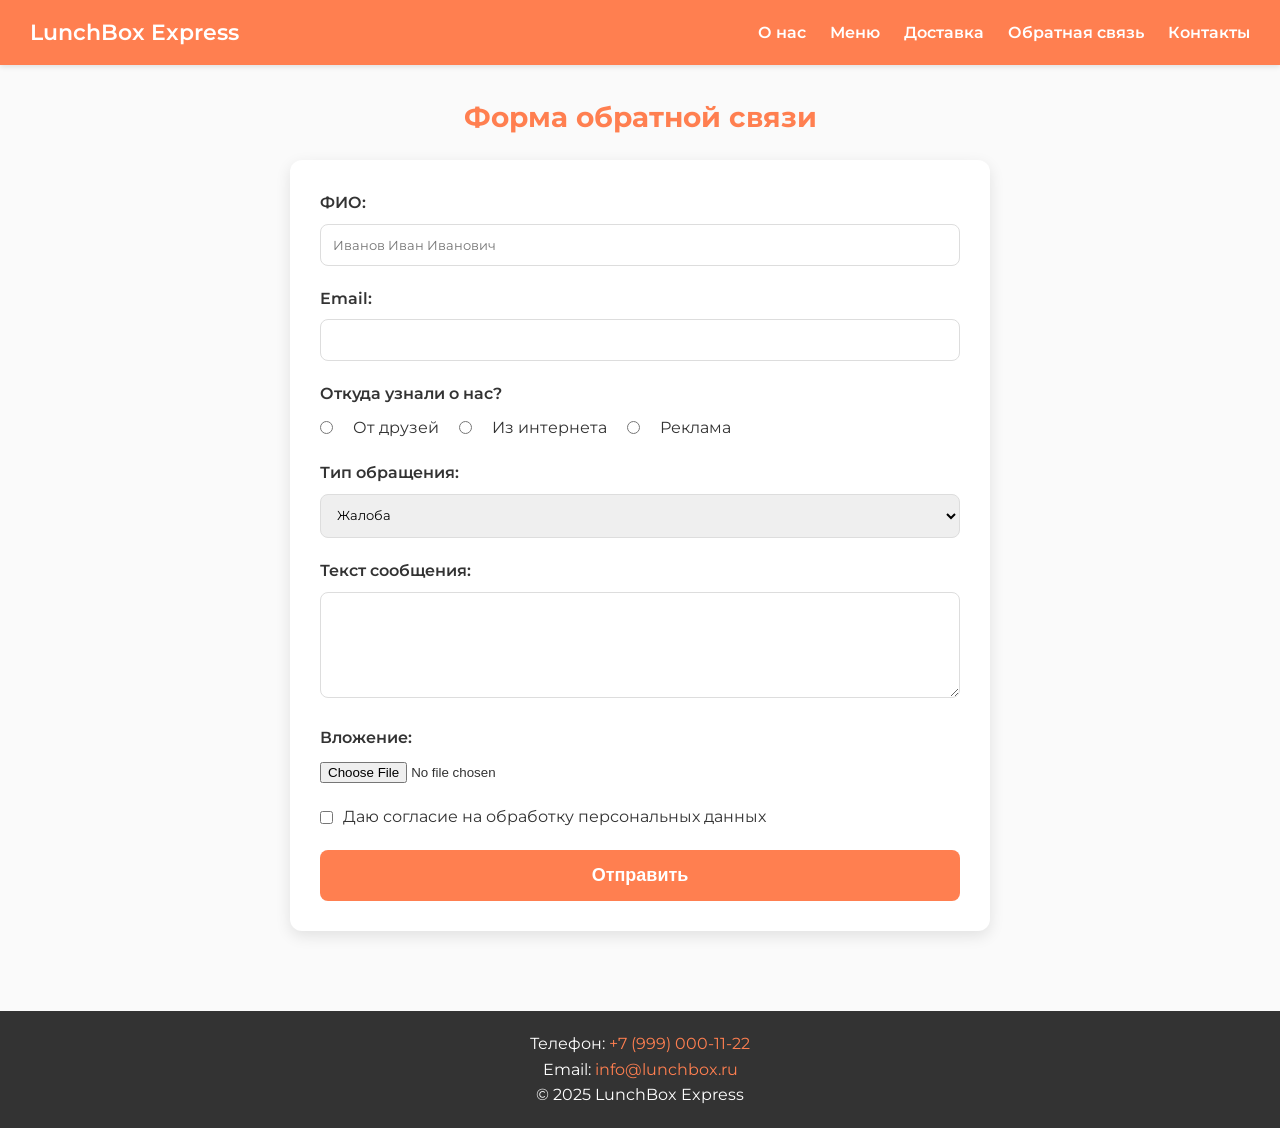
<file: feedback.html>
<!DOCTYPE html>
<html lang="ru">
<head>
  <meta charset="UTF-8">
  <meta name="viewport" content="width=device-width, initial-scale=1.0">
  <title>Обратная связь - LunchBox Express</title>
  <link href="https://fonts.googleapis.com/css2?family=Montserrat:wght@400;600&display=swap" rel="stylesheet">
  <link rel="stylesheet" href="style.css">
</head>
<body>
  <header>
    <div class="logo"><a href="index.html" style="color: white; text-decoration: none;">LunchBox Express</a></div>
    <nav>
      <a href="index.html#about">О нас</a> 
      <a href="index.html#menu">Меню</a>
      <a href="index.html#delivery">Доставка</a>
      <a href="feedback.html">Обратная связь</a>
      <a href="index.html#contacts">Контакты</a> 
    </nav>
  </header>

  <main>
    <section id="feedback-form">
      <h2>Форма обратной связи</h2>
      <form action="https://httpbin.org/post" method="POST" class="feedback-form" enctype="multipart/form-data">
        <div class="form-group">
          <label for="fullName">ФИО:</label>
          <input placeholder = "Иванов Иван Иванович" type="text" id="fullName" name="fullName" required>
        </div>

        <div class="form-group"> 
          <label for="email">Email:</label>
          <input type="email" id="email" name="email" required>
        </div>

        <div class="form-group">
          <label>Откуда узнали о нас?</label>

          <div class="radio-group">
            <input type="radio" id="source_friends" name="source" value="friends">
            <label for="source_friends">От друзей</label>
            <input type="radio" id="source_internet" name="source" value="internet">
            <label for="source_internet">Из интернета</label>
            <input type="radio" id="source_ad" name="source" value="ad">
            <label for="source_ad">Реклама</label>
          </div>
        </div>
        
        <div class="form-group">
          <label for="appealType">Тип обращения:</label>
          <select id="appealType" name="appealType">
            <option value="complaint">Жалоба</option>
            <option value="suggestion">Предложение</option>
          </select>
        </div>

        <div class="form-group"> 
          <label for="message">Текст сообщения:</label>
          <textarea id="message" name="message" rows="5" required></textarea>
        </div>

        <div class="form-group">
          <label for="attachment">Вложение:</label>
          <input type="file" id="attachment" name="attachment">
        </div>

        <div class="form-group-checkbox">
          <input type="checkbox" id="consent" name="consent" required>
          <label for="consent">Даю согласие на обработку персональных данных</label>
        </div>

        <button type="submit" class="submit-btn">Отправить</button>
      </form>
    </section>
  </main>

  <footer id="contacts">
    <p>Телефон: <a href="tel:+79990001122">+7 (999) 000-11-22</a></p>
    <p>Email: <a href="mailto:info@lunchbox.ru">info@lunchbox.ru</a></p>
    <p>© 2025 LunchBox Express</p>
  </footer>
</body>
</html>
</file>
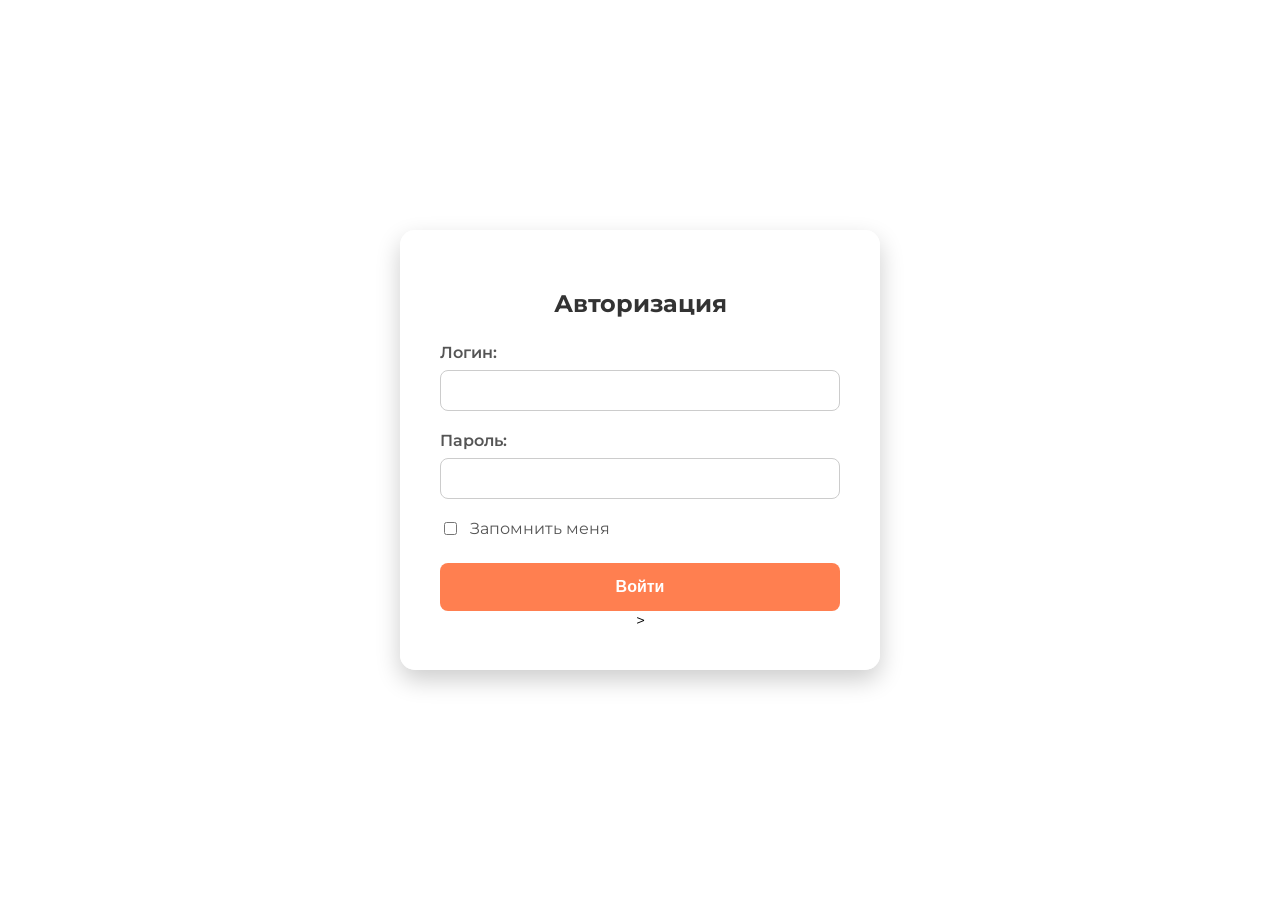
<file: login.html>
<!DOCTYPE html>
<html lang="ru">
<head>
    <meta charset="UTF-8">
    <meta name="viewport" content="width=device-width, initial-scale=1.0">
    <title>Вход - LunchBox Express</title>
    <link rel="stylesheet" href="login.css">
    <link href="https://fonts.googleapis.com/css2?family=Montserrat:wght@400;600&display=swap" rel="stylesheet">
</head>
<body>
    <div class="login-container">
        <form action="https://httpbin.org/post" method="POST" class="login-form">
        <!-- Форма авторизации + отправка на указанный в методичке сайт -->
            <h2>Авторизация</h2>
            <div class="input-group">
                <label for="username">Логин:</label>
                <input type="text" id="username" name="username" required>
            </div>

            <div class="input-group">
                <label for="password">Пароль:</label>
                <input type="password" id="password" name="password" required>
            </div>

            <div class="checkbox-group">
            <!-- Класс checkbox-group используется для работы с группой чекбоксов -->
                <input type="checkbox" id="remember" name="remember">
                <label for="remember">Запомнить меня</label>
            </div>
            <button type="submit">Войти</button>
            <!-- Кнопка -->>
        </form>
    </div>
</body>
</html>
</file>
<file: style.css>
/* Сброс стилей для всех элементов, вроде как неоходим */
* {
  margin: 0;
  padding: 0;
  box-sizing: border-box;
}

/* Основные стили для body: шрифт, цвет, фон, межстрочный интервал */
body {
  font-family: 'Montserrat', sans-serif;
  font-size: 16px;
  color: #333;
  background-color: #fafafa;
  line-height: 1.6;
}

/* Стили для шапки сайта */
header {
  background-color: #ff7f50; /* Оранжевый фон */
  color: white; /* Белый текст */
  display: flex; /* Flex-контейнер, нужен для создания адаптивных макетов */
  justify-content: space-between; /* Равномерно распределяет элементы по краям */
  align-items: center; /* Вырвнивает содержимое flex-контейнера по центру */
  padding: 15px 30px; /* Внутренние отступы */
  box-shadow: 0 2px 5px rgba(0,0,0,0.1); /* Тень для шапки */
}

/* Стили для логотипа */
.logo {
  font-size: 22px;
  font-weight: 600;
}

/* Стили для ссылок в навигации */
nav a {
  margin-left: 20px; /* Отступ между ссылками */
  text-decoration: none; /* Без подчеркивания */
  font-weight: 600;
  color: white;
  transition: opacity 0.3s; /* Плавное изменение прозрачности при загрузке сайта */
}

/* Эффект наведения на ссылки */
nav a:hover {
  opacity: 0.7;
}

/* Стили для основного контента */
main {
  padding: 30px;
  max-width: 900px; /* Ограничиваем ширину контента для лучшей читаемости */
  margin: 0 auto; /* Центрируем блок main */
}

/* Отступ между секциями */
section {
  margin-bottom: 50px;
}

/* Стили для заголовков второго уровня */
h2 {
  font-size: 28px; /* Увеличили размер заголовка */
  margin-bottom: 20px;
  color: #ff7f50;
  text-align: center; /* Центрируем заголовки секций */
}

/* Стили для изображений */
img {
  width: 100%; /* Ширина на 100% от родительского блока */
  max-width: 500px;
  border-radius: 12px; /* Скругление углов */
  margin: 0 auto 15px; /* Центрируем картинку */
  display: block;
  box-shadow: 0 4px 15px rgba(0,0,0,0.1); /* Тень для изображения */
}

/* Стили для таблицы */
table {
  width: 100%;
  border-collapse: collapse; /* Убирает двойные линии */
  background: white;
  box-shadow: 0 4px 12px rgba(0,0,0,0.05); /* Тень */
  border-radius: 8px;
  overflow: hidden; /* Скрываем всё, что выходит за скруглённые углы */
}

/* Стили для ячеек таблицы */
th, td {
  padding: 12px 15px;
  border-bottom: 1px solid #ddd;
  text-align: left;
}

/* Стили для заголовков таблицы */
th {
  background-color: #ff7f50;
  color: white;
}

/* Эффект наведения на строки таблицы */
tr:hover {
  background-color: #f9f9f9;
}

/* Стили для маркированных списков */
ul {
  list-style: none; /* Убираем стандартные маркеры */
  padding-left: 0;
}

/* Стили для элементов списка */
ul li {
  background: #fff;
  padding: 10px 15px;
  margin-bottom: 8px;
  border-radius: 5px;
  box-shadow: 0 2px 5px rgba(0,0,0,0.05); /* Небольшая тень для каждого пункта */
}

/* Стили для футера */
footer {
  background-color: #333;
  color: white;
  text-align: center;
  padding: 20px;
}

/* Стили для ссылок в футере */
footer a {
  color: #ff7f50;
  text-decoration: none;
}

/* Эффект наведения на ссылки в футере */
footer a:hover {
  text-decoration: underline;
}

/* --- НОВЫЕ СТИЛИ ДЛЯ ФОРМЫ ОБРАТНОЙ СВЯЗИ --- */

/* Стили для контейнера формы */
.feedback-form {
  background: white; /* Белый фон */
  padding: 30px; /* Внутренние отступы */
  border-radius: 12px; /* Скругление углов */
  box-shadow: 0 5px 15px rgba(0,0,0,0.1); /* Тень */
  max-width: 700px; /* Максимальная ширина формы */
  margin: 0 auto; /* Центрирование */
}

/* Стили для группы элементов (метка + поле ввода) */
.form-group {
  margin-bottom: 20px; /* Отступ снизу */
}

/* Стили для текстовых меток */
.form-group label {
  display: block; /* Метка занимает всю ширину */
  margin-bottom: 8px; /* Отступ от поля ввода */
  font-weight: 600; /* Жирный шрифт */
}

/* Общие стили для полей ввода, текстовой области и селектора */
.form-group input[type="text"],
.form-group input[type="email"],
.form-group textarea,
.form-group select {
  width: 100%; /* Занимают всю ширину родителя */
  padding: 12px; /* Внутренние отступы для комфортного ввода */
  border: 1px solid #ddd; /* Светлая рамка */
  border-radius: 8px; /* Скругление углов */
  font-family: 'Montserrat', sans-serif; /* Наследуем шрифт */
}

/* Стили для группы радио-кнопок */
.radio-group {
    display: flex; /* Используем flex для выравнивания в ряд */
    gap: 20px; /* Расстояние между кнопками */
    align-items: center; /* Вертикальное выравнивание по центру */
}

/* Стили для меток у радио-кнопок, чтобы они не были жирными */
.radio-group label {
    margin-bottom: 0;
    font-weight: normal;
}

/* Стили для группы с чекбоксом */
.form-group-checkbox {
  display: flex;
  align-items: center;
  margin-bottom: 20px;
}

/* Отступ справа от чекбокса */
.form-group-checkbox input {
  margin-right: 10px;
}

/* Стили для кнопки отправки */
.submit-btn {
  display: block; /* Блочный элемент для применения ширины */
  width: 100%; /* На всю ширину формы */
  padding: 15px; /* Большие отступы для удобного нажатия */
  background-color: #ff7f50; /* Фирменный оранжевый цвет */
  color: white; /* Белый текст */
  border: none; /* Убираем рамку */
  border-radius: 8px; /* Скругляем углы */
  font-size: 18px; /* Крупный шрифт */
  font-weight: 600; /* Жирный текст */
  cursor: pointer; /* Курсор в виде руки при наведении */
  transition: background-color 0.3s; /* Плавный переход цвета */
}

/* Эффект при наведении на кнопку */
.submit-btn:hover {
  background-color: #e56a3a; /* Более тёмный оттенок оранжевого */
}
</file>
<file: login.css>
/* Сбрасываем стандартные отступы у body и html */
body, html {
    margin: 0;
    padding: 0;
    width: 100%;
    height: 100%;
    font-family: 'Montserrat', sans-serif; /* Задаём основной шрифт */
}

/* Контейнер, который занимает весь экран и центрирует содержимое */
.login-container {
    display: flex; /* Включаем Flexbox для удобного выравнивания */
    justify-content: center; /* Центрирование по горизонтали */
    align-items: center; /* Центрирование по вертикали */
    height: 100vh; /* Высота 100% от высоты видимой части окна (viewport height) */
    
    /* Устанавливаем фоновое изображение */
    background-image: url('https://images.unsplash.com/photo-1504674900247-0877df9cc836'); /* Ссылка на фоновое изображение */
    /* Масштабируем изображение так, чтобы оно полностью покрывало контейнер */
    background-size: cover; 
    /* Центрируем изображение, чтобы оно не обрезалось по краям */
    background-position: center; 
}

/* Стили для самой формы входа */
.login-form {
    background: rgba(255, 255, 255, 0.9); /* Белый фон с 90% непрозрачностью */
    padding: 40px; /* Большие внутренние отступы */
    border-radius: 15px; /* Сильно скруглённые углы */
    box-shadow: 0 10px 25px rgba(0, 0, 0, 0.2); /* Выразительная тень для эффекта "глубины" */
    width: 100%; /* Форма будет занимать 100% ширины родителя, но не более max-width */
    max-width: 400px; /* Ограничиваем максимальную ширину */
    text-align: center; /* Центрируем текст внутри формы (например, заголовок) */
}

/* Стили для заголовка формы */
.login-form h2 {
    margin-bottom: 25px;
    color: #333;
}

/* Стили для группы элементов (метка + поле ввода) */
.input-group {
    margin-bottom: 20px;
    text-align: left; /* Выравниваем текст в группе по левому краю */
}

/* Стили для меток полей ввода */
.input-group label {
    display: block; /* Метка занимает всю строку */
    margin-bottom: 8px; /* Отступ снизу */
    color: #555; /* Тёмно-серый цвет текста */
    font-weight: 600; /* Жирный шрифт */
}

/* Стили для полей ввода (логин, пароль) */
.input-group input {
    width: 100%; /* Поле занимает всю доступную ширину */
    padding: 12px; /* Внутренние отступы */
    border: 1px solid #ccc; /* Серая рамка */
    border-radius: 8px; /* Скруглённые углы */
    box-sizing: border-box; /* Чтобы padding не увеличивал фактическую ширину элемента */
}

/* Стили для группы с чекбоксом */
.checkbox-group {
    display: flex; /* Выравниваем чекбокс и метку в ряд */
    align-items: center; /* По вертикальному центру */
    margin-bottom: 25px;
}

/* Стили для метки чекбокса */
.checkbox-group label {
    margin-left: 10px; /* Отступ от чекбокса */
    color: #555;
}

/* Стили для кнопки "Войти" */
button {
    width: 100%;
    padding: 15px;
    background-color: #ff7f50; /* Фирменный оранжевый */
    color: white;
    border: none;
    border-radius: 8px;
    font-size: 16px;
    font-weight: 600;
    cursor: pointer; /* Указатель в виде руки */
    transition: background-color 0.3s ease; /* Плавный переход цвета фона */
}

/* Эффект при наведении на кнопку */
button:hover {
    background-color: #e56a3a; /* Затемняем кнопку */
}
</file>
